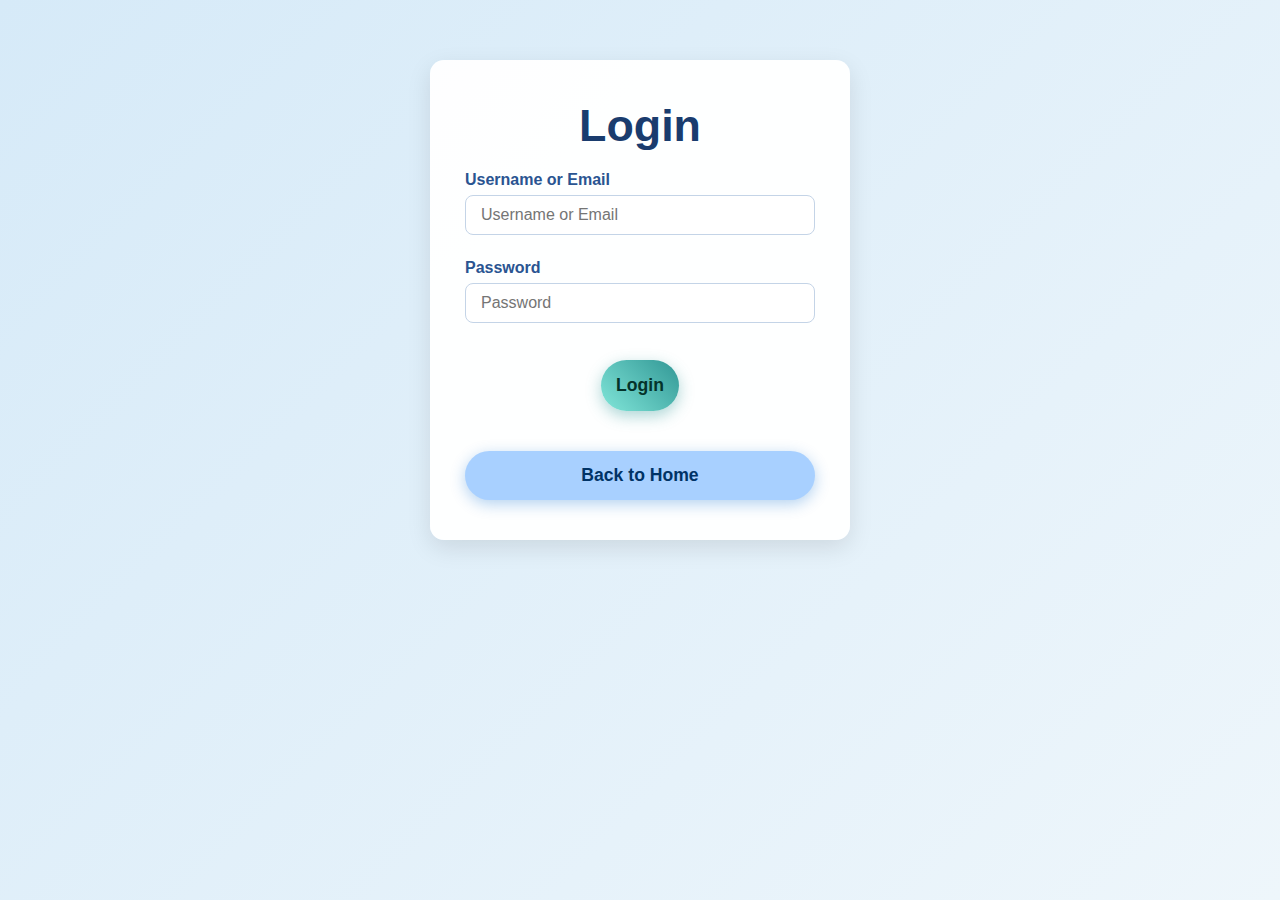
<file: src/main/resources/static/login.html>
<!DOCTYPE html>
<html lang="en">
<head>
    <meta charset="UTF-8" />
    <meta name="viewport" content="width=device-width, initial-scale=1" />
    <title>Login - Hapka</title>
    <link rel="stylesheet" href="css/login.css" />
</head>
<body>
<div class="background">
    <span class="dot" style="--i:0; --x:10vw; --y:20vh; --size:12px;"></span>
    <span class="dot" style="--i:1; --x:80vw; --y:10vh; --size:10px;"></span>
    <span class="dot" style="--i:2; --x:40vw; --y:80vh; --size:14px;"></span>
    <span class="dot" style="--i:3; --x:70vw; --y:60vh; --size:8px;"></span>
    <span class="dot" style="--i:4; --x:25vw; --y:50vh; --size:11px;"></span>
    <span class="dot" style="--i:5; --x:90vw; --y:75vh; --size:9px;"></span>
    <span class="dot" style="--i:6; --x:15vw; --y:75vh; --size:12px;"></span>
    <span class="dot" style="--i:7; --x:50vw; --y:25vh; --size:13px;"></span>
    <span class="dot" style="--i:8; --x:30vw; --y:15vh; --size:10px;"></span>
    <span class="dot" style="--i:9; --x:85vw; --y:45vh; --size:14px;"></span>
</div>
<main class="container">
    <h1>Login</h1>
    <form id="login-form" action="index.html" method="POST" novalidate>
        <div class="form-group">
            <label for="username">Username or Email</label>
            <input
                    type="text"
                    id="username"
                    name="username"
                    placeholder="Username or Email"
                    required
                    autocomplete="username"
            />
            <span class="error-message" id="username-error"></span>
        </div>
        <div class="form-group">
            <label for="password">Password</label>
            <input
                    type="password"
                    id="password"
                    name="password"
                    placeholder="Password"
                    required
                    autocomplete="current-password"
            />
            <span class="error-message" id="password-error"></span>
        </div>
        <button type="submit" class="btn submit-btn">Login</button>
    </form>
    <button class="btn back-btn" type="button" onclick="window.location.href='index.html'">Back to Home</button>
</main>
<script src="js/login.js"></script>
</body>
</html>
</file>
<file: src/main/resources/static/css/login.css>
/* Reset */
* {
    box-sizing: border-box;
    margin: 0;
    padding: 0;
}

html, body {
    height: 100%;
    font-family: 'Segoe UI', Tahoma, Geneva, Verdana, sans-serif;
    background: linear-gradient(135deg, #d6eaf8, #eef6fb);
    overflow: hidden;
}

/* Background floating dots */
.background {
    position: fixed;
    top: 0; left: 0; right: 0; bottom: 0;
    pointer-events: none;
    z-index: -1;
}

.dot {
    position: absolute;
    top: var(--y);
    left: var(--x);
    width: var(--size);
    height: var(--size);
    background: rgba(255 255 255 / 0.5);
    border-radius: 50%;
    box-shadow:
            0 0 8px rgba(255 255 255 / 0.8),
            0 0 15px rgba(255 255 255 / 0.6);
    animation: floatUpDown 6s ease-in-out var(--i) infinite alternate;
    animation-delay: calc(var(--i) * -0.5s);
}

@keyframes floatUpDown {
    0% { transform: translateY(0) translateX(0); opacity: 0.5; }
    50% { transform: translateY(-15px) translateX(5px); opacity: 0.8; }
    100% { transform: translateY(0) translateX(0); opacity: 0.5; }
}

/* Container styling */
.container {
    max-width: 420px;
    background-color: rgba(255 255 255 / 0.95);
    border-radius: 14px;
    padding: 40px 35px;
    margin: 60px auto;
    box-shadow: 0 8px 24px rgba(0,0,0,0.1);
    color: #333;
    text-align: center;
    display: flex;
    flex-direction: column;
    gap: 20px;
}

/* Heading */
h1 {
    font-size: 2.8rem;
    color: #1a3c6e;
    margin-bottom: 0;
}

/* Form groups */
.form-group {
    display: flex;
    flex-direction: column;
    text-align: left;
    margin-bottom: 20px;
}

label {
    margin-bottom: 6px;
    font-weight: 600;
    color: #2a5491;
}

input[type=text],
input[type=password] {
    padding: 10px 15px;
    border: 1.8px solid #c4d4e7;
    border-radius: 8px;
    font-size: 1rem;
    transition: border-color 0.3s ease;
}

input:focus {
    border-color: #81e6d9;
    outline: none;
    box-shadow: 0 0 6px #81e6d9;
}

/* Submit button */
.submit-btn {
    background: linear-gradient(45deg, #81e6d9, #319795);
    color: #04332a;
    border: none;
    cursor: pointer;
    font-weight: 700;
    padding: 15px;
    font-size: 1.1rem;
    border-radius: 30px;
    box-shadow: 0 5px 15px rgba(49, 151, 149, 0.4);
    transition: background 0.3s ease, box-shadow 0.3s ease;
    margin-top: 13px;
}

.submit-btn:hover,
.submit-btn:focus {
    background: linear-gradient(45deg, #319795, #81e6d9);
    box-shadow: 0 8px 25px rgba(49, 151, 149, 0.6);
    outline: none;
}

/* Back button calmer pastel blue */
.back-btn {
    margin-top: 20px;
    background: #a8d0ff;
    color: #003366;
    border: none;
    padding: 14px 0;
    border-radius: 30px;
    cursor: pointer;
    font-weight: 700;
    font-size: 1.1rem;
    box-shadow: 0 4px 15px rgba(0, 102, 204, 0.3);
    transition: background 0.3s ease, box-shadow 0.3s ease;
    user-select: none;
}

.back-btn:hover,
.back-btn:focus {
    background: #5599ff;
    box-shadow: 0 8px 25px rgba(85, 153, 255, 0.6);
    outline: none;
}

.error-message {
    color: red;
    font-size: 0.85em;
    margin-top: 4px;
    display: block;
}
</file>
